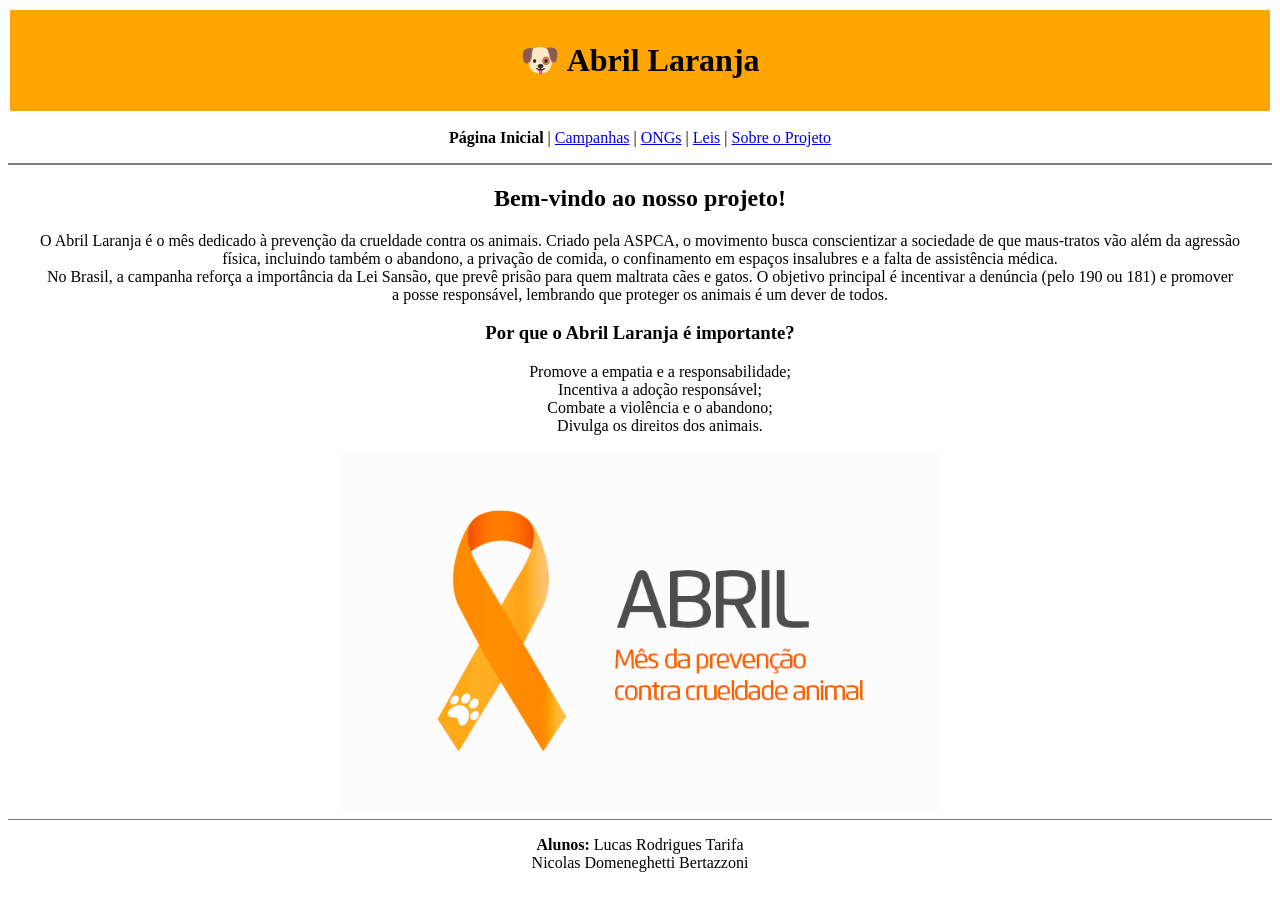
<file: interfaces-web/1B/html-abril-laranja/Index.html>
<!DOCTYPE HTML PUBLIC "-//W3C//DTD HTML 4.01 Transitional//EN" "http://www.w3.org/TR/html4/loose.dtd">
<html>
<head>
    <title>Projeto Abril Laranja - Proteção Animal</title>
</head>
<body bgcolor="#FFFFFF" text="#000000">

    <table width="100%" border="0" cellpadding="10">
        <tr>
            <td align="center" bgcolor="#FFA500">
                <h1 color="#FFFFFF"> 🐶 Abril Laranja</h1>
            </td>
        </tr>
    </table>

    <p align="center">
        <b>Página Inicial</b> | 
        <a href="campanhas.html">Campanhas</a> | 
        <a href="ongs.html">ONGs</a> | 
        <a href="leis.html">Leis</a> | 
        <a href="sobre.html">Sobre o Projeto</a>
    </p>

    <hr noshade size="2">

    <center>

    <h2>Bem-vindo ao nosso projeto!</h2>
    <p>O Abril Laranja é o mês dedicado à prevenção da crueldade contra os animais. Criado pela ASPCA, o movimento busca conscientizar a sociedade de que maus-tratos vão além da agressão <br>
    física, incluindo também o abandono, a privação de comida, o confinamento em espaços insalubres e a falta de assistência médica. <br>
    No Brasil, a campanha reforça a importância da Lei Sansão, que prevê prisão para quem maltrata cães e gatos. O objetivo principal é incentivar a denúncia (pelo 190 ou 181) e promover <br>
    a posse responsável, lembrando que proteger os animais é um dever de todos.</p>
    
    <h3>Por que o Abril Laranja é importante?</h3>
    <ul>
        Promove a empatia e a responsabilidade;<br>
        Incentiva a adoção responsável;<br>
        Combate a violência e o abandono;<br>
        Divulga os direitos dos animais.
    </ul>

    <center><img src="noticia.png" width="600px"></center>

    <hr noshade size="1">
    
    <p><b>Alunos:</b> Lucas Rodrigues Tarifa <br> Nicolas Domeneghetti Bertazzoni </p>

    </center>

</body>
</html>
</file>
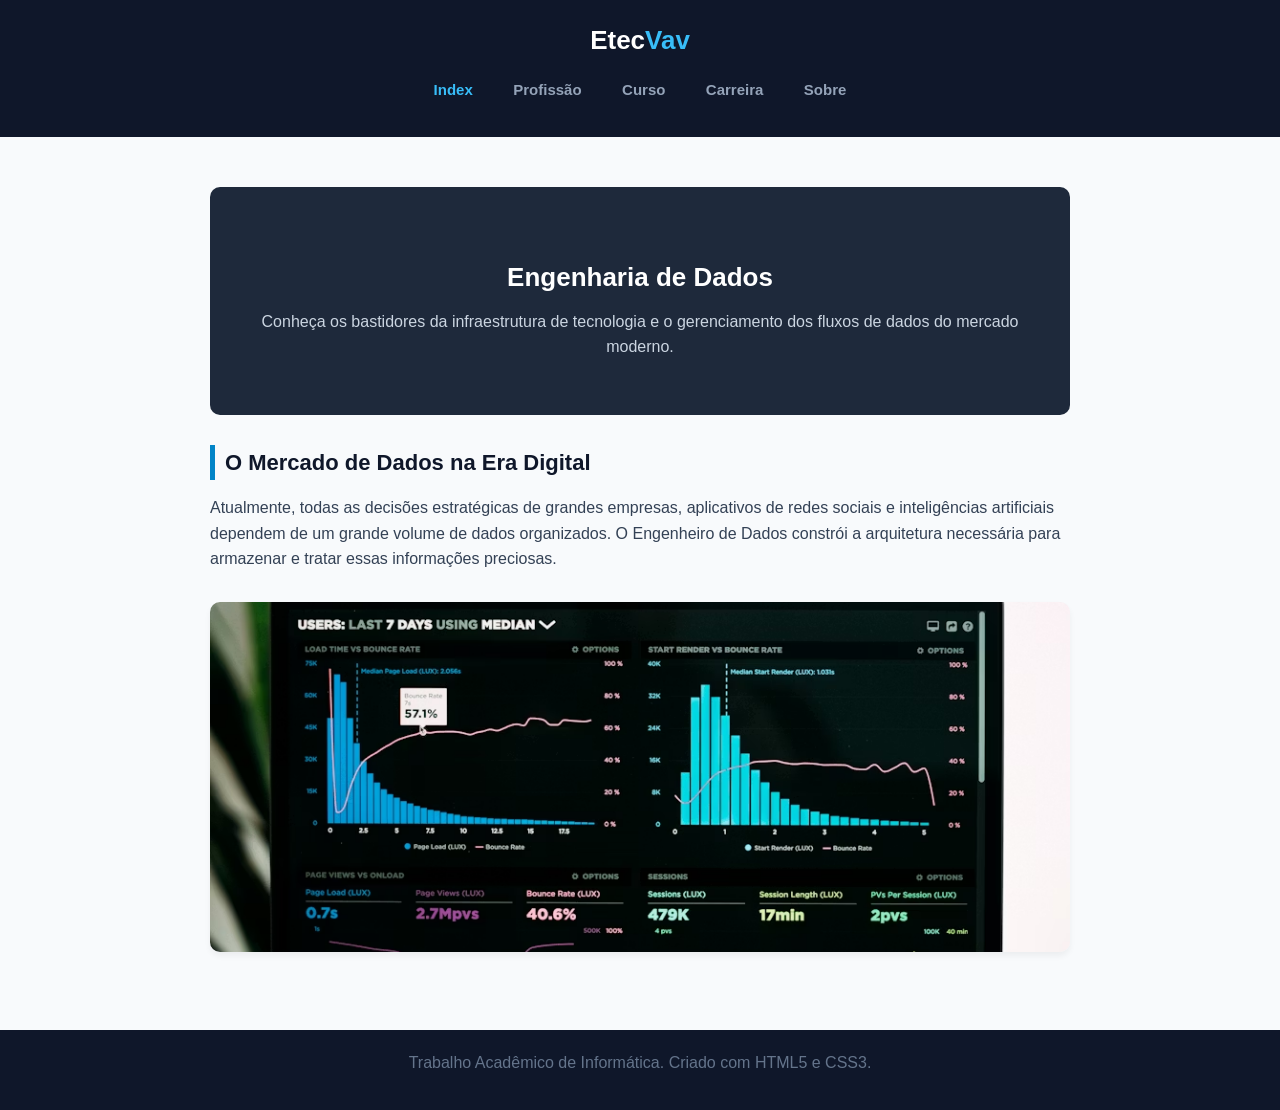
<file: interfaces-web/2B/html-profissao/index.html>
<!DOCTYPE html>
<html lang="pt-BR">
<head>
    <meta charset="UTF-8">
    <meta name="viewport" content="width=device-width, initial-scale=1.0">
    <title>Profissões Tech - Home</title>
    <link rel="stylesheet" href="style.css">
</head>
<body>

    <header>
        <h1>Etec<span>Vav</span></h1>
        <ul class="navegacao">
            <li><a href="index.html" class="ativo">Index</a></li>
            <li><a href="profissao.html">Profissão</a></li>
            <li><a href="curso.html">Curso</a></li>
            <li><a href="carreira.html">Carreira</a></li>
            <li><a href="sobre.html">Sobre</a></li>
        </ul>
    </header>

    <main>
        <div class="bloco-destaque">
            <h2>Engenharia de Dados</h2>
            <p>Conheça os bastidores da infraestrutura de tecnologia e o gerenciamento dos fluxos de dados do mercado moderno.</p>
        </div>

        <h2>O Mercado de Dados na Era Digital</h2>
        <p>Atualmente, todas as decisões estratégicas de grandes empresas, aplicativos de redes sociais e inteligências artificiais dependem de um grande volume de dados organizados. O Engenheiro de Dados constrói a arquitetura necessária para armazenar e tratar essas informações preciosas.</p>
        
        <img src="engenheiro-de-dados.avif" alt="Painel analítico de tecnologia" class="imagem-responsiva">
    </main>

    <footer>
        <p>Trabalho Acadêmico de Informática. Criado com HTML5 e CSS3.</p>
    </footer>

</body>
</html>
</file>
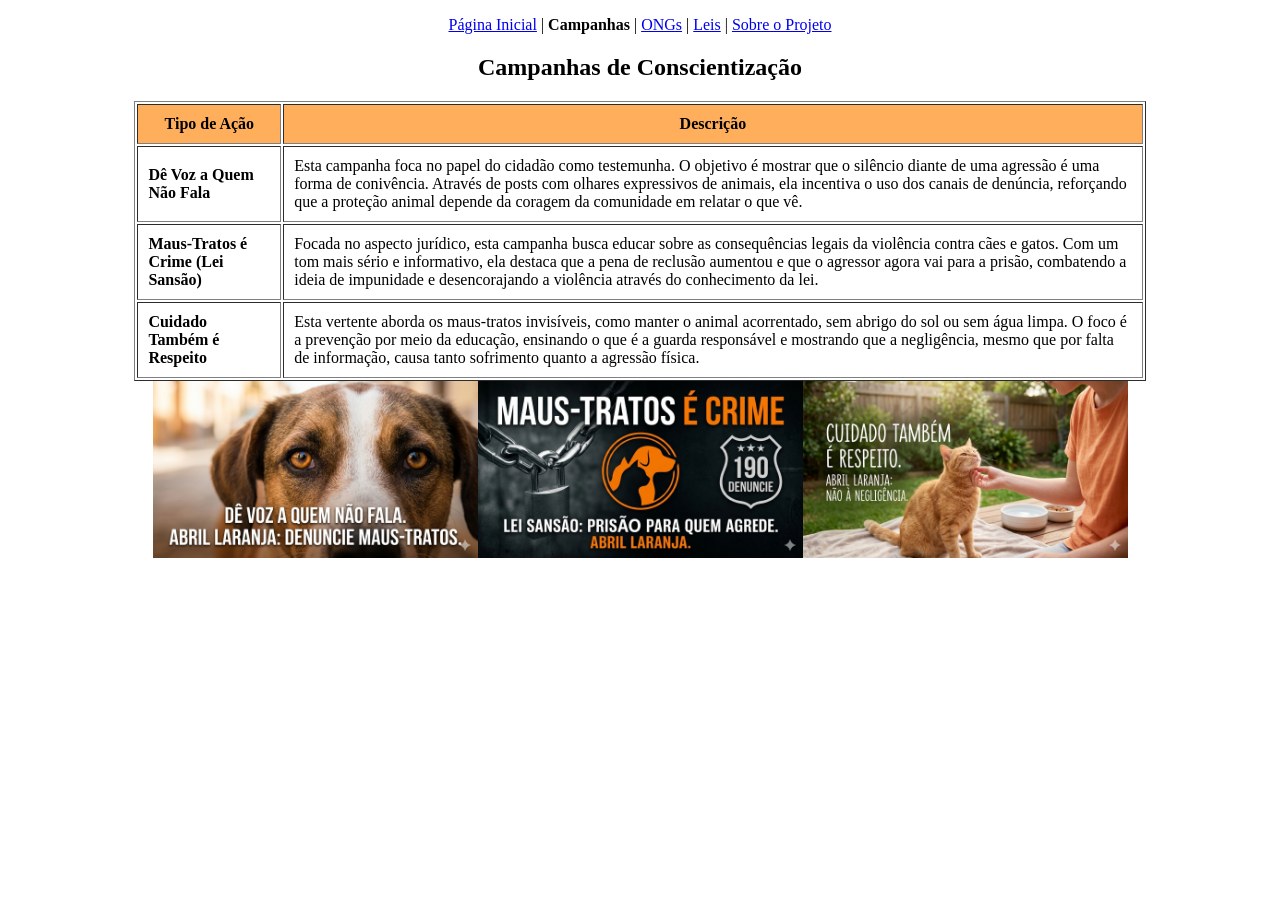
<file: interfaces-web/1B/html-abril-laranja/Campanhas.html>
<!DOCTYPE HTML PUBLIC "-//W3C//DTD HTML 4.01 Transitional//EN" "http://www.w3.org/TR/html4/loose.dtd">
<html>
<head>
    <title>Campanhas de Conscientização</title>
</head>
<body bgcolor="#FFFFFF">

    <p align="center">
        <a href="index.html">Página Inicial</a> | 
        <b>Campanhas</b> | 
        <a href="ongs.html">ONGs</a> | 
        <a href="leis.html">Leis</a> | 
        <a href="sobre.html">Sobre o Projeto</a>
    </p>

    <h2 align="center">Campanhas de Conscientização</h2>
    
    <table width="80%" border="1" align="center" cellpadding="10">
        <tr bgcolor="#FFAF5C">
            <th>Tipo de Ação</th>
            <th>Descrição</th>
        </tr>
        <tr>
            <td><b>Dê Voz a Quem Não Fala</b></td>
            <td>Esta campanha foca no papel do cidadão como testemunha. O objetivo é mostrar que o silêncio diante de uma agressão é uma
            forma de conivência. Através de posts com olhares expressivos de animais, ela incentiva o uso dos canais de denúncia, reforçando
            que a proteção animal depende da coragem da comunidade em relatar o que vê.</td>
        </tr>
        <tr>
            <td><b>Maus-Tratos é Crime (Lei Sansão)</b></td>
            <td>Focada no aspecto jurídico, esta campanha busca educar sobre as consequências legais da violência contra cães e gatos. Com um
            tom mais sério e informativo, ela destaca que a pena de reclusão aumentou e que o agressor agora vai para a prisão, combatendo a
            ideia de impunidade e desencorajando a violência através do conhecimento da lei.</td>
        </tr>
        <tr>
            <td><b>Cuidado Também é Respeito</b></td>
            <td>Esta vertente aborda os maus-tratos invisíveis, como manter o animal acorrentado, sem abrigo do sol ou sem água limpa. O foco é
            a prevenção por meio da educação, ensinando o que é a guarda responsável e mostrando que a negligência, mesmo que por falta
            de informação, causa tanto sofrimento quanto a agressão física.</td>
        </tr>
    </table>

   <center><img src="1.png" width="325px"><img src="2.png" width="325px"><img src="3.png" width="325px"></center>

</body>
</html>
</file>
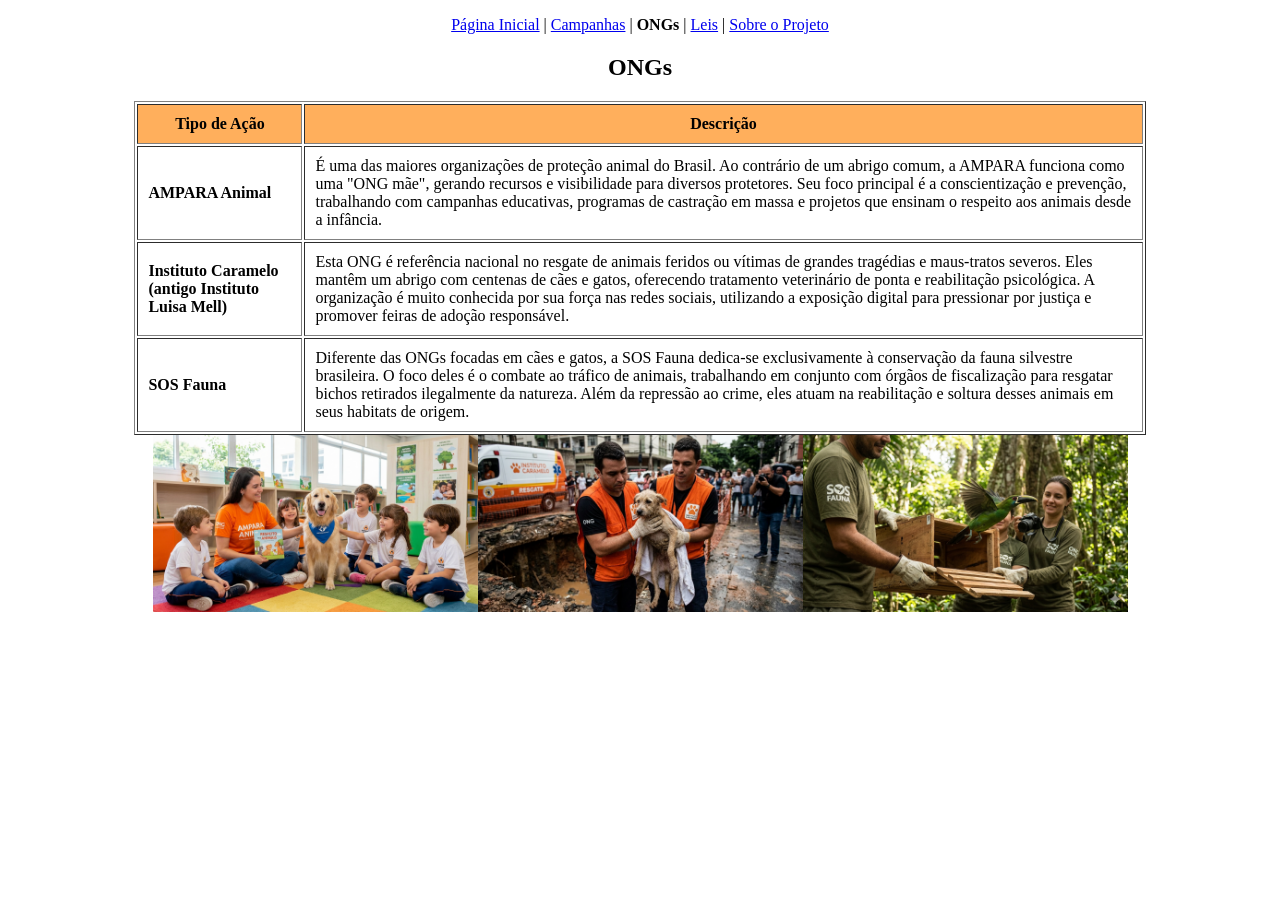
<file: interfaces-web/1B/html-abril-laranja/ongs.html>
<!DOCTYPE HTML PUBLIC "-//W3C//DTD HTML 4.01 Transitional//EN" "http://www.w3.org/TR/html4/loose.dtd">
<html>
<head>
    <title>ONGs de Proteção Animal</title>
</head>
<body bgcolor="#FFFFFF">

    <p align="center">
        <a href="index.html">Página Inicial</a> | 
        <a href="campanhas.html">Campanhas</a> | 
        <b>ONGs</b> | 
        <a href="leis.html">Leis</a> | 
        <a href="sobre.html">Sobre o Projeto</a>
    </p>

    <h2 align="center">ONGs</h2>
    
    <table width="80%" border="1" align="center" cellpadding="10">
        <tr bgcolor="#FFAF5C">
            <th>Tipo de Ação</th>
            <th>Descrição</th>
        </tr>
        <tr>
            <td><b>AMPARA Animal</b></td>
            <td>É uma das maiores organizações de proteção animal do Brasil. Ao contrário de um abrigo comum, a AMPARA funciona como uma "ONG mãe", gerando recursos e visibilidade para diversos protetores. Seu foco principal é a conscientização e prevenção, trabalhando com campanhas educativas, programas de castração em massa e projetos que ensinam o respeito aos animais desde a infância.</td>
        </tr>
        <tr>
            <td><b>Instituto Caramelo (antigo Instituto Luisa Mell)</b></td>
            <td>Esta ONG é referência nacional no resgate de animais feridos ou vítimas de grandes tragédias e maus-tratos severos. Eles mantêm um abrigo com centenas de cães e gatos, oferecendo tratamento veterinário de ponta e reabilitação psicológica. A organização é muito conhecida por sua força nas redes sociais, utilizando a exposição digital para pressionar por justiça e promover feiras de adoção responsável.</td>
        </tr>
        <tr>
            <td><b>SOS Fauna</b></td>
            <td>Diferente das ONGs focadas em cães e gatos, a SOS Fauna dedica-se exclusivamente à conservação da fauna silvestre brasileira. O foco deles é o combate ao tráfico de animais, trabalhando em conjunto com órgãos de fiscalização para resgatar bichos retirados ilegalmente da natureza. Além da repressão ao crime, eles atuam na reabilitação e soltura desses animais em seus habitats de origem.</td>
        </tr>
    </table>

    <center><img src="ampara.png" width="325px"><img src="caramelo.png" width="325px"><img src="Fauna.png" width="325px"></center>

</body>
</html>
</file>
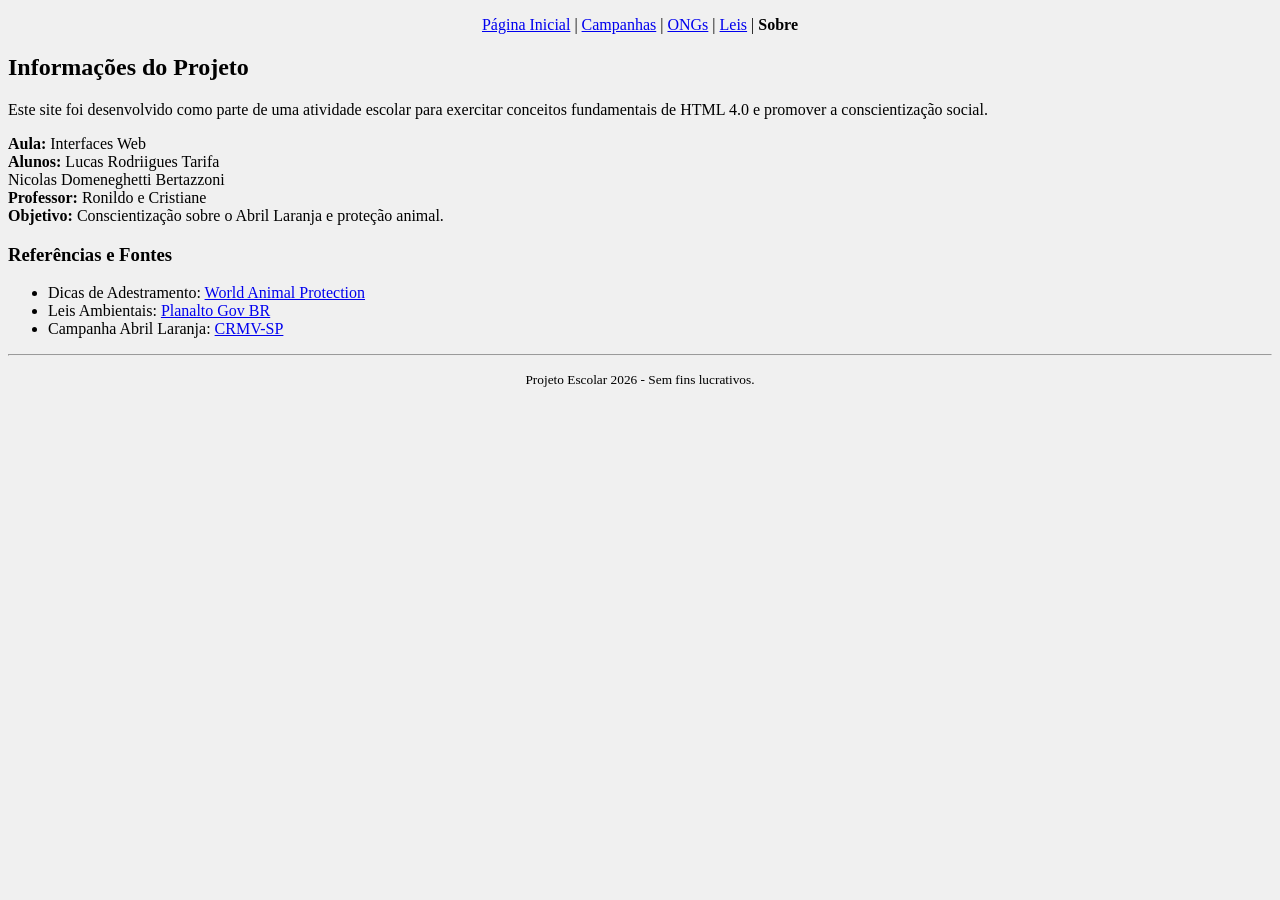
<file: interfaces-web/1B/html-abril-laranja/Sobre.html>
<!DOCTYPE HTML PUBLIC "-//W3C//DTD HTML 4.01 Transitional//EN" "http://www.w3.org/TR/html4/loose.dtd">
<html>
<head>
    <title>Sobre o Projeto</title>
</head>
<body bgcolor="#F0F0F0">

    <p align="center">
        <a href="index.html">Página Inicial</a> | 
        <a href="campanhas.html">Campanhas</a> | 
        <a href="ongs.html">ONGs</a> | 
        <a href="leis.html">Leis</a> | 
        <b>Sobre</b>
    </p>

    <h2>Informações do Projeto</h2>
    <p>Este site foi desenvolvido como parte de uma atividade escolar para exercitar conceitos fundamentais de HTML 4.0 e promover a conscientização social.</p>

    <p>
        <b>Aula:</b> Interfaces Web <br>
        <b>Alunos:</b> Lucas Rodriigues Tarifa <br> Nicolas Domeneghetti Bertazzoni <br>
        <b>Professor:</b> Ronildo e Cristiane<br>
        <b>Objetivo:</b> Conscientização sobre o Abril Laranja e proteção animal.
    </p>

    <h3>Referências e Fontes</h3>
    <ul>
        <li>Dicas de Adestramento: <a href="https://www.worldanimalprotection.org.br">World Animal Protection</a></li>
        <li>Leis Ambientais: <a href="http://www.planalto.gov.br">Planalto Gov BR</a></li>
        <li>Campanha Abril Laranja: <a href="https://www.crmvsp.gov.br">CRMV-SP</a></li>
    </ul>

    <hr>
    <p align="center"><small>Projeto Escolar 2026 - Sem fins lucrativos.</small></p>

</body>
</html>
</file>
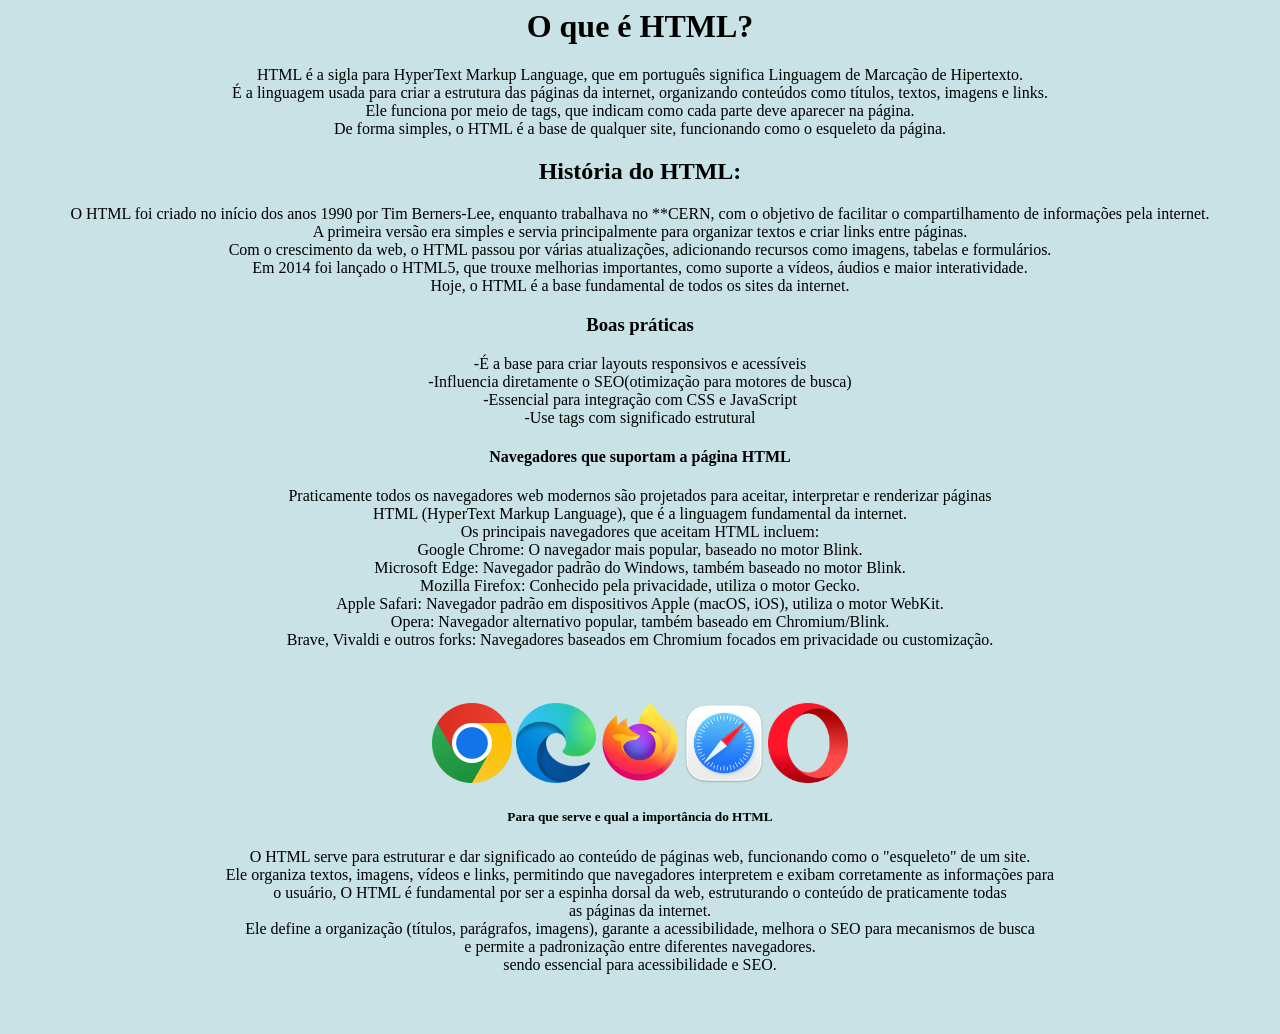
<file: interfaces-web/1B/html-sobre-html/trabalho.html>
<html lang="pt-br">

<meta charset="utf-8">

<head>

    <title>Tabalho sobre html</title>

</head>

<body bgcolor="#C8E2E5">

    <h1 align=center font size="50px">
        O que é HTML?
    </h1>

    <p align=center font size="24px">
        HTML é a sigla para HyperText Markup Language, que em português significa Linguagem de Marcação de
        Hipertexto.<br>É a linguagem usada para criar a estrutura das páginas da internet, organizando conteúdos como
        títulos, textos, imagens e links.<br>Ele funciona por meio de tags, que indicam como cada parte deve aparecer na
        página.<br>De forma simples, o HTML é a base de qualquer site, funcionando como o esqueleto da página.
    </p>

    <h2 align=center font size="50px">
        História do HTML:
    </h2>

    <p align=center font size="24px">
        O HTML foi criado no início dos anos 1990 por Tim Berners-Lee, enquanto trabalhava no **CERN, com o objetivo de
        facilitar o compartilhamento de informações pela internet.<br> A primeira versão era simples e servia
        principalmente para organizar textos e criar links entre páginas.<br>Com o crescimento da web, o HTML passou por
        várias atualizações, adicionando recursos como imagens, tabelas e formulários.<br> Em 2014 foi lançado o HTML5,
        que trouxe melhorias importantes, como suporte a vídeos, áudios e maior interatividade.<br> Hoje, o HTML é a
        base fundamental de todos os sites da internet.
    </p>

    <h3 align=center font size="50px">
        Boas práticas
    </h3>

    <p align=center font size="24px">
        -É a base para criar layouts responsivos e acessíveis<br>-Influencia diretamente o SEO(otimização para motores
        de busca)<br>-Essencial para integração com CSS e JavaScript<br>-Use tags com significado estrutural
    </p>

    <h4 align=center font size="50px">
        Navegadores que suportam a página HTML
    </h4>

    <p align=center font size="24px">
        Praticamente todos os navegadores web modernos são projetados para aceitar,
        interpretar e renderizar páginas<br> HTML (HyperText Markup Language), que é a
        linguagem fundamental da internet.<br>
        Os principais navegadores que aceitam HTML incluem:<br>
        Google Chrome: O navegador mais popular, baseado no motor Blink.<br>
        Microsoft Edge: Navegador padrão do Windows, também baseado no motor Blink.<br>
        Mozilla Firefox: Conhecido pela privacidade, utiliza o motor Gecko.<br>
        Apple Safari: Navegador padrão em dispositivos Apple (macOS, iOS), utiliza
        o motor WebKit.<br>
        Opera: Navegador alternativo popular, também baseado em Chromium/Blink.<br>
        Brave, Vivaldi e outros forks: Navegadores baseados em Chromium focados em
        privacidade ou customização.<br><br><br><br>

        <img src="Google Chrome.png"
        width="80px">
        <img src="Microsoft Edge.png"
        width="80px">
        <img src="Fire Fox.png"
        width="80px">
        <img src="Apple Safari.png"
        width="80px">
        <img src="Opera.png"
        width="80px">

    </p>   

    <h5 align=center font size="50px">
        Para que serve e qual a importância do HTML
    </h5>

    <p align=center font size="24px">
        O HTML serve para estruturar e dar significado ao conteúdo de páginas web, funcionando como o "esqueleto" de um site.<br>
        Ele organiza textos, imagens, vídeos e links, permitindo que navegadores interpretem e exibam corretamente as informações para<br> o usuário,
        O HTML é fundamental por ser a espinha dorsal da web, estruturando o conteúdo de praticamente todas<br> as páginas da internet.<br>
        Ele define a organização (títulos, parágrafos, imagens), garante a acessibilidade, melhora o SEO para mecanismos de busca<br> e permite a padronização entre diferentes navegadores.<br>
        sendo essencial para acessibilidade e SEO.<br>
    </p> <br><br>

</body>

</html>
</file>
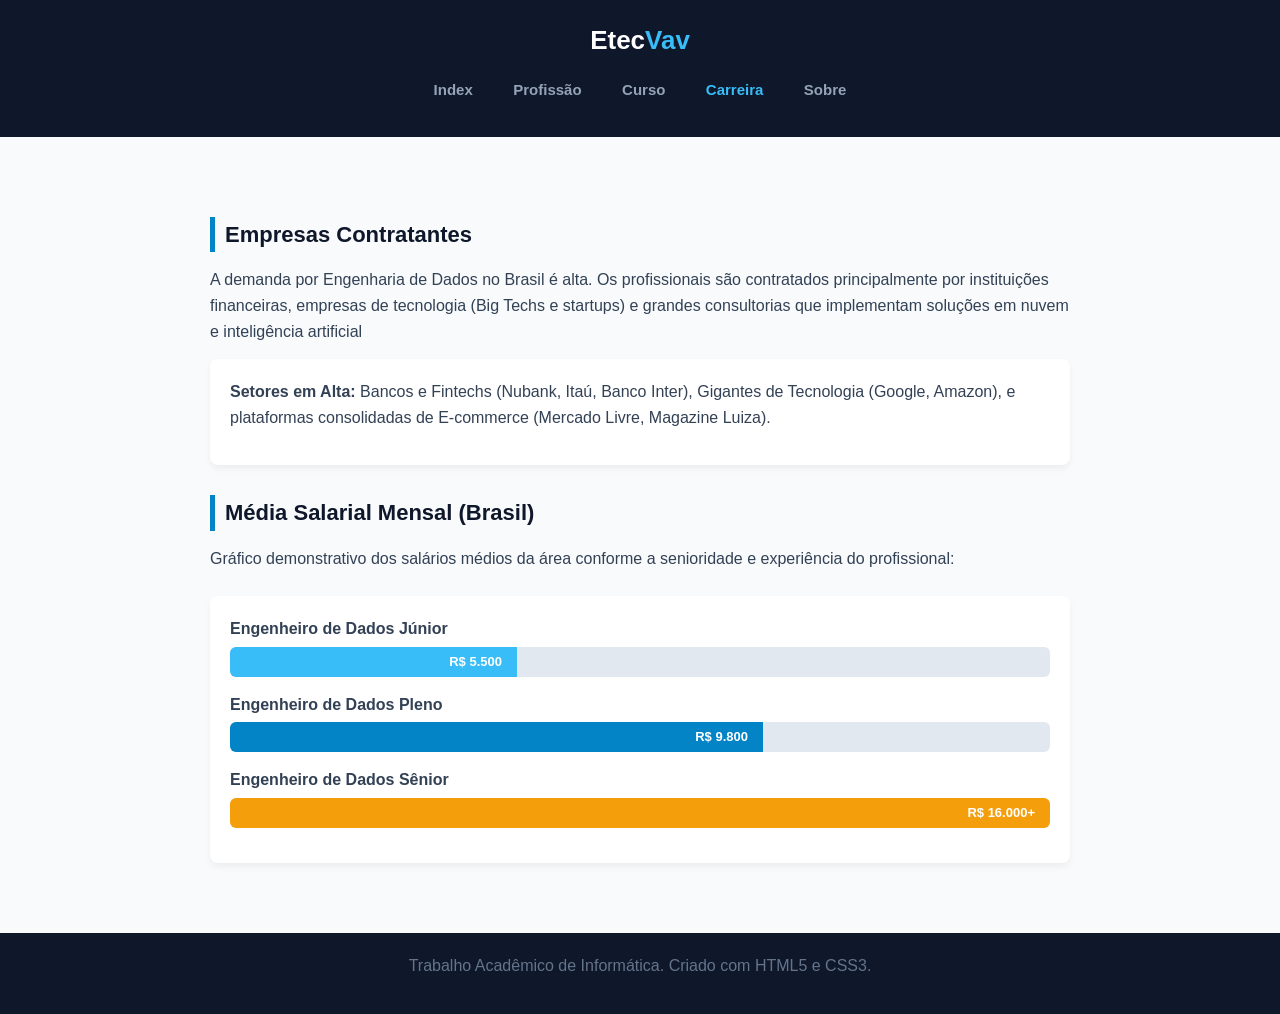
<file: interfaces-web/2B/html-profissao/carreira.html>
<!DOCTYPE html>
<html lang="pt-BR">
<head>
    <meta charset="UTF-8">
    <meta name="viewport" content="width=device-width, initial-scale=1.0">
    <title>Carreira e Mercado</title>
    <link rel="stylesheet" href="style.css">
</head>
<body>

    <header>
        <h1>Etec<span>Vav</span></h1>
        <ul class="navegacao">
            <li><a href="index.html">Index</a></li>
            <li><a href="profissao.html">Profissão</a></li>
            <li><a href="curso.html">Curso</a></li>
            <li><a href="carreira.html" class="ativo">Carreira</a></li>
            <li><a href="sobre.html">Sobre</a></li>
        </ul>
    </header>

    <main>
        <h2>Empresas Contratantes</h2>
        <p>A demanda por Engenharia de Dados no Brasil é alta. Os profissionais são contratados principalmente por instituições financeiras, empresas de tecnologia
          (Big Techs e startups) e grandes consultorias que implementam soluções em nuvem e inteligência artificial</p>
        
        <div class="bloco-info">
            <p><strong>Setores em Alta:</strong> Bancos e Fintechs (Nubank, Itaú, Banco Inter), Gigantes de Tecnologia (Google, Amazon), e plataformas consolidadas de E-commerce (Mercado Livre, Magazine Luiza).</p>
        </div>

        <h2>Média Salarial Mensal (Brasil)</h2>
        <p>Gráfico demonstrativo dos salários médios da área conforme a senioridade e experiência do profissional:</p>

        <div class="painel-grafico">
            <div class="linha-grafico">
                <label>Engenheiro de Dados Júnior</label>
                <div class="barra-fundo">
                    <div class="barra-interna" style="width: 35%; background-color: var(--azul-claro);">R$ 5.500</div>
                </div>
            </div>

            <div class="linha-grafico">
                <label>Engenheiro de Dados Pleno</label>
                <div class="barra-fundo">
                    <div class="barra-interna" style="width: 65%; background-color: var(--azul-tecnologico);">R$ 9.800</div>
                </div>
            </div>

            <div class="linha-grafico">
                <label>Engenheiro de Dados Sênior</label>
                <div class="barra-fundo">
                    <div class="barra-interna" style="width: 100%; background-color: var(--laranja-alerta);">R$ 16.000+</div>
                </div>
            </div>
        </div>
    </main>

    <footer>
        <p>Trabalho Acadêmico de Informática. Criado com HTML5 e CSS3.</p>
    </footer>

</body>
</html>
</file>
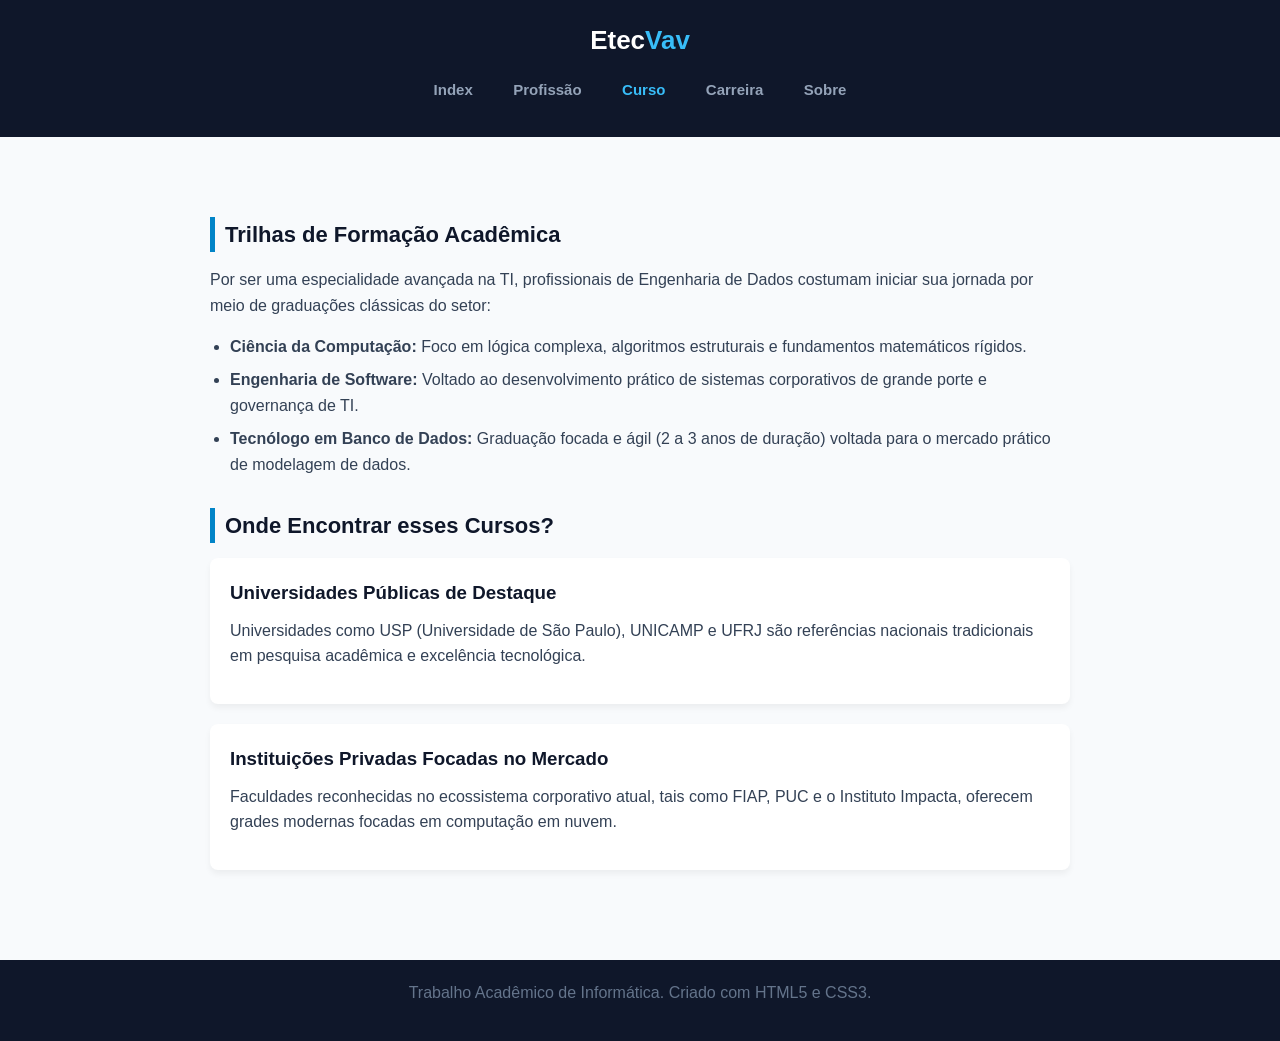
<file: interfaces-web/2B/html-profissao/curso.html>
<!DOCTYPE html>
<html lang="pt-BR">
<head>
    <meta charset="UTF-8">
    <meta name="viewport" content="width=device-width, initial-scale=1.0">
    <title>O Curso e Instituições</title>
    <link rel="stylesheet" href="style.css">
</head>
<body>

    <header>
        <h1>Etec<span>Vav</span></h1>
        <ul class="navegacao">
            <li><a href="index.html">Index</a></li>
            <li><a href="profissao.html">Profissão</a></li>
            <li><a href="curso.html" class="ativo">Curso</a></li>
            <li><a href="carreira.html">Carreira</a></li>
            <li><a href="sobre.html">Sobre</a></li>
        </ul>
    </header>

    <main>
        <h2>Trilhas de Formação Acadêmica</h2>
        <p>Por ser uma especialidade avançada na TI, profissionais de Engenharia de Dados costumam iniciar sua jornada por meio de graduações clássicas do setor:</p>

        <ul>
            <li><strong>Ciência da Computação:</strong> Foco em lógica complexa, algoritmos estruturais e fundamentos matemáticos rígidos.</li>
            <li><strong>Engenharia de Software:</strong> Voltado ao desenvolvimento prático de sistemas corporativos de grande porte e governança de TI.</li>
            <li><strong>Tecnólogo em Banco de Dados:</strong> Graduação focada e ágil (2 a 3 anos de duração) voltada para o mercado prático de modelagem de dados.</li>
        </ul>

        <h2>Onde Encontrar esses Cursos?</h2>
        <div class="bloco-info">
            <h3>Universidades Públicas de Destaque</h3>
            <p>Universidades como USP (Universidade de São Paulo), UNICAMP e UFRJ são referências nacionais tradicionais em pesquisa acadêmica e excelência tecnológica.</p>
        </div>

        <div class="bloco-info">
            <h3>Instituições Privadas Focadas no Mercado</h3>
            <p>Faculdades reconhecidas no ecossistema corporativo atual, tais como FIAP, PUC e o Instituto Impacta, oferecem grades modernas focadas em computação em nuvem.</p>
        </div>
    </main>

    <footer>
        <p>Trabalho Acadêmico de Informática. Criado com HTML5 e CSS3.</p>
    </footer>

</body>
</html>
</file>
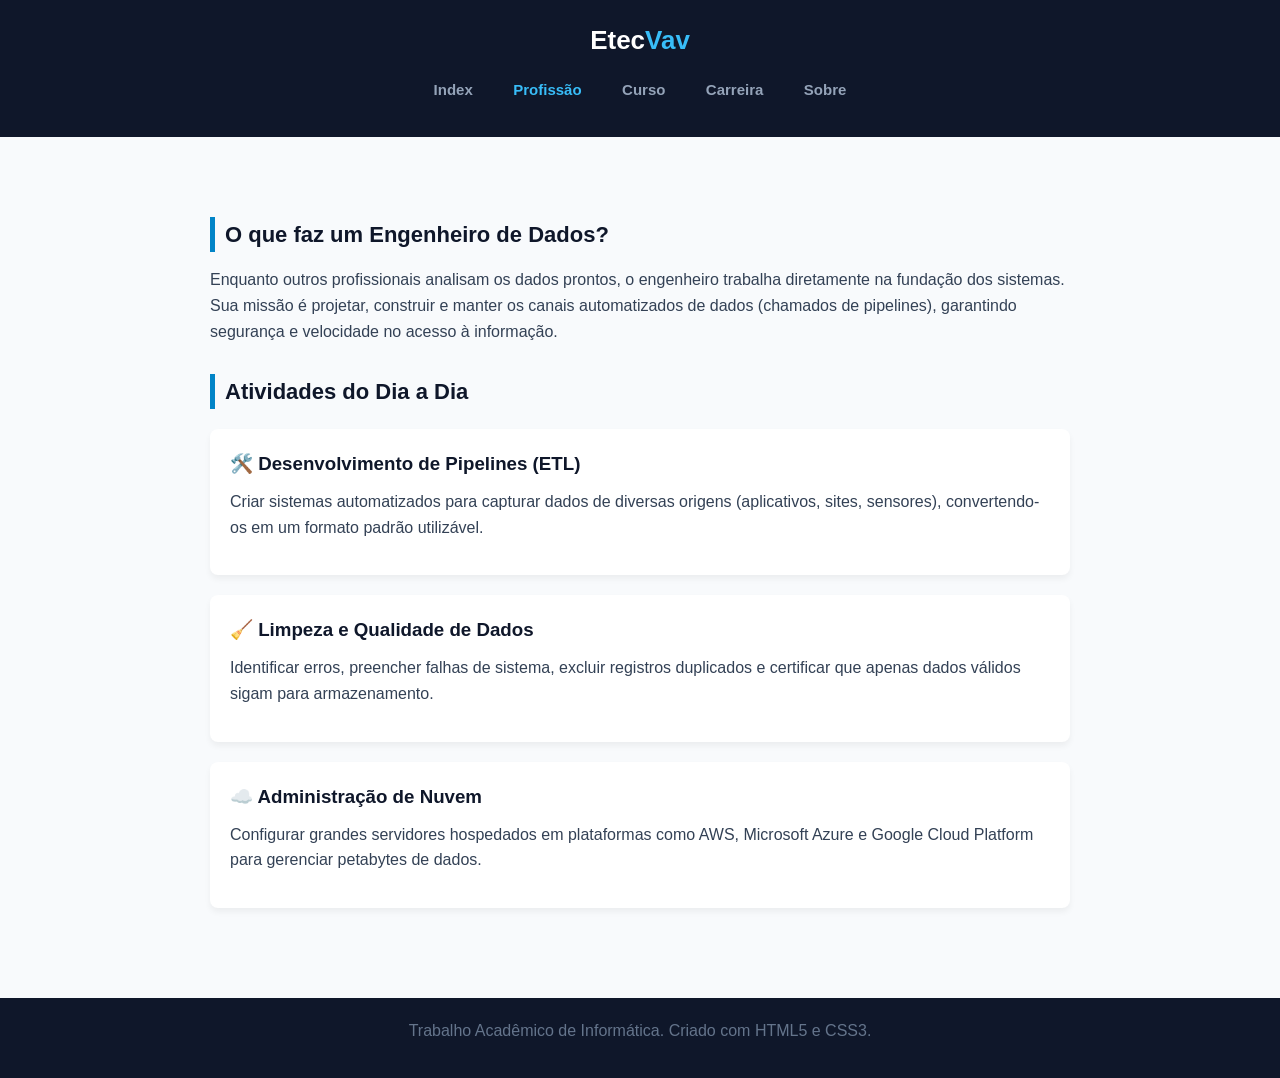
<file: interfaces-web/2B/html-profissao/profissao.html>
<!DOCTYPE html>
<html lang="pt-BR">
<head>
    <meta charset="UTF-8">
    <meta name="viewport" content="width=device-width, initial-scale=1.0">
    <title>A Profissão - O Que Faz</title>
    <link rel="stylesheet" href="style.css">
</head>
<body>

    <header>
        <h1>Etec<span>Vav</span></h1>
        <ul class="navegacao">
            <li><a href="index.html">Index</a></li>
            <li><a href="profissao.html" class="ativo">Profissão</a></li>
            <li><a href="curso.html">Curso</a></li>
            <li><a href="carreira.html">Carreira</a></li>
            <li><a href="sobre.html">Sobre</a></li>
        </ul>
    </header>

    <main>
        <h2>O que faz um Engenheiro de Dados?</h2>
        <p>Enquanto outros profissionais analisam os dados prontos, o engenheiro trabalha diretamente na fundação dos sistemas. Sua missão é projetar, construir e manter os canais automatizados de dados (chamados de pipelines), garantindo segurança e velocidade no acesso à informação.</p>

        <h2>Atividades do Dia a Dia</h2>
        <div class="container-cards">
            <div class="bloco-info">
                <h3>🛠️ Desenvolvimento de Pipelines (ETL)</h3>
                <p>Criar sistemas automatizados para capturar dados de diversas origens (aplicativos, sites, sensores), convertendo-os em um formato padrão utilizável.</p>
            </div>
            
            <div class="bloco-info">
                <h3>🧹 Limpeza e Qualidade de Dados</h3>
                <p>Identificar erros, preencher falhas de sistema, excluir registros duplicados e certificar que apenas dados válidos sigam para armazenamento.</p>
            </div>

            <div class="bloco-info">
                <h3>☁️ Administração de Nuvem</h3>
                <p>Configurar grandes servidores hospedados em plataformas como AWS, Microsoft Azure e Google Cloud Platform para gerenciar petabytes de dados.</p>
            </div>
        </div>
    </main>

    <footer>
        <p>Trabalho Acadêmico de Informática. Criado com HTML5 e CSS3.</p>
    </footer>

</body>
</html>
</file>
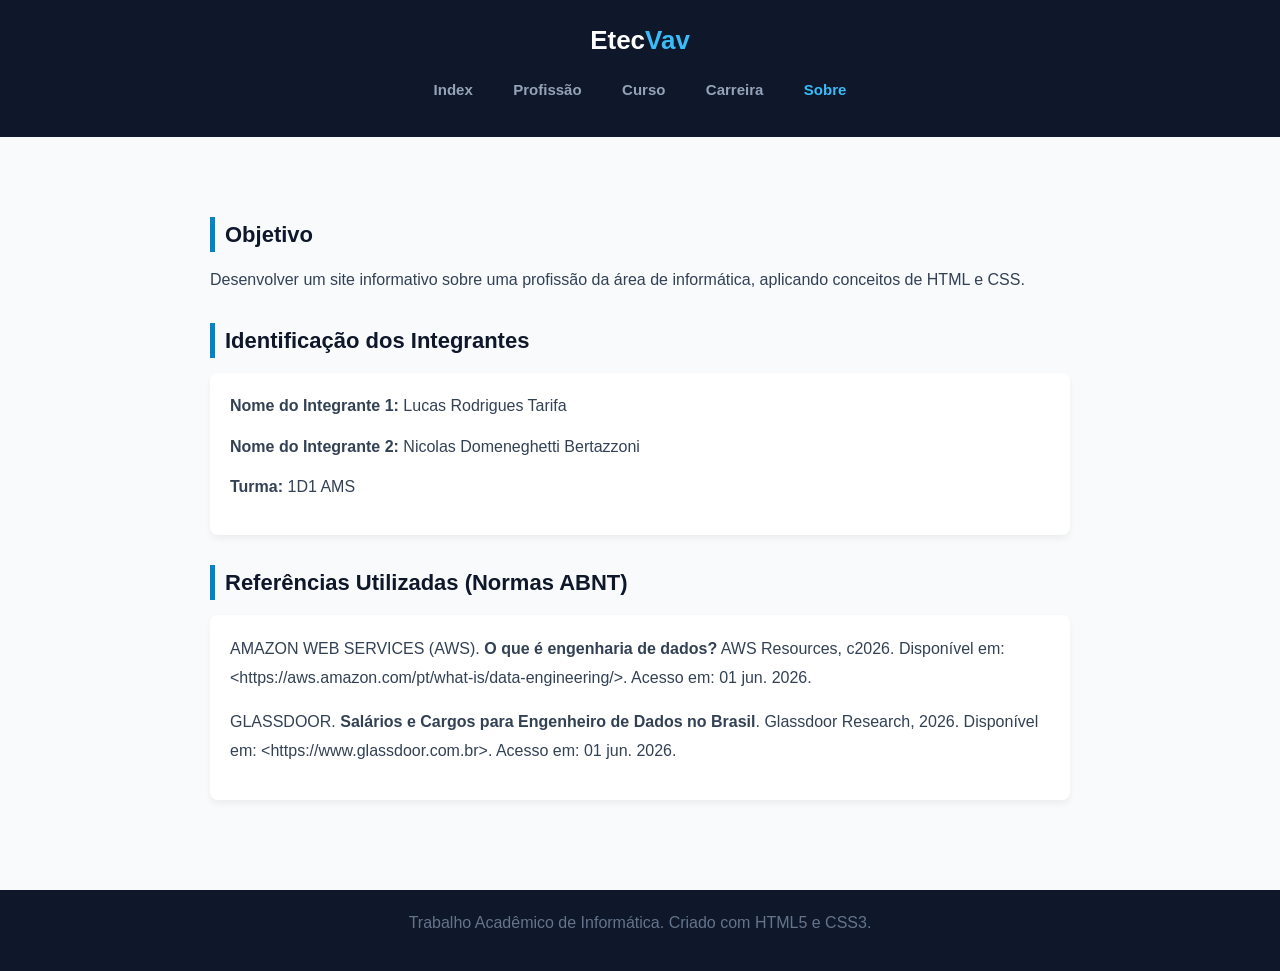
<file: interfaces-web/2B/html-profissao/sobre.html>
<!DOCTYPE html>
<html lang="pt-BR">
<head>
    <meta charset="UTF-8">
    <meta name="viewport" content="width=device-width, initial-scale=1.0">
    <title>Sobre o Projeto</title>
    <link rel="stylesheet" href="style.css">
</head>
<body>

    <header>
        <h1>Etec<span>Vav</span></h1>
        <ul class="navegacao">
            <li><a href="index.html">Index</a></li>
            <li><a href="profissao.html">Profissão</a></li>
            <li><a href="curso.html">Curso</a></li>
            <li><a href="carreira.html">Carreira</a></li>
            <li><a href="sobre.html" class="ativo">Sobre</a></li>
        </ul>
    </header>

    <main>
        <h2>Objetivo</h2>
        <p>Desenvolver um site informativo sobre uma profissão da área de informática, aplicando conceitos de HTML e CSS.</p>

        <h2>Identificação dos Integrantes</h2>
        <div class="bloco-info">
            <p><strong>Nome do Integrante 1:</strong> Lucas Rodrigues Tarifa</p>
            <p><strong>Nome do Integrante 2:</strong> Nicolas Domeneghetti Bertazzoni</p>
            <p><strong>Turma:</strong> 1D1 AMS</p>
        </div>

        <h2>Referências Utilizadas (Normas ABNT)</h2>
        <div class="bloco-info" style="line-height: 1.8;">
            <p>AMAZON WEB SERVICES (AWS). <strong>O que é engenharia de dados?</strong> AWS Resources, c2026. Disponível em: &lt;https://aws.amazon.com/pt/what-is/data-engineering/&gt;. Acesso em: 01 jun. 2026.</p>
            <p>GLASSDOOR. <strong>Salários e Cargos para Engenheiro de Dados no Brasil</strong>. Glassdoor Research, 2026. Disponível em: &lt;https://www.glassdoor.com.br&gt;. Acesso em: 01 jun. 2026.</p>
        </div>
    </main>

    <footer>
        <p>Trabalho Acadêmico de Informática. Criado com HTML5 e CSS3.</p>
    </footer>

</body>
</html>
</file>
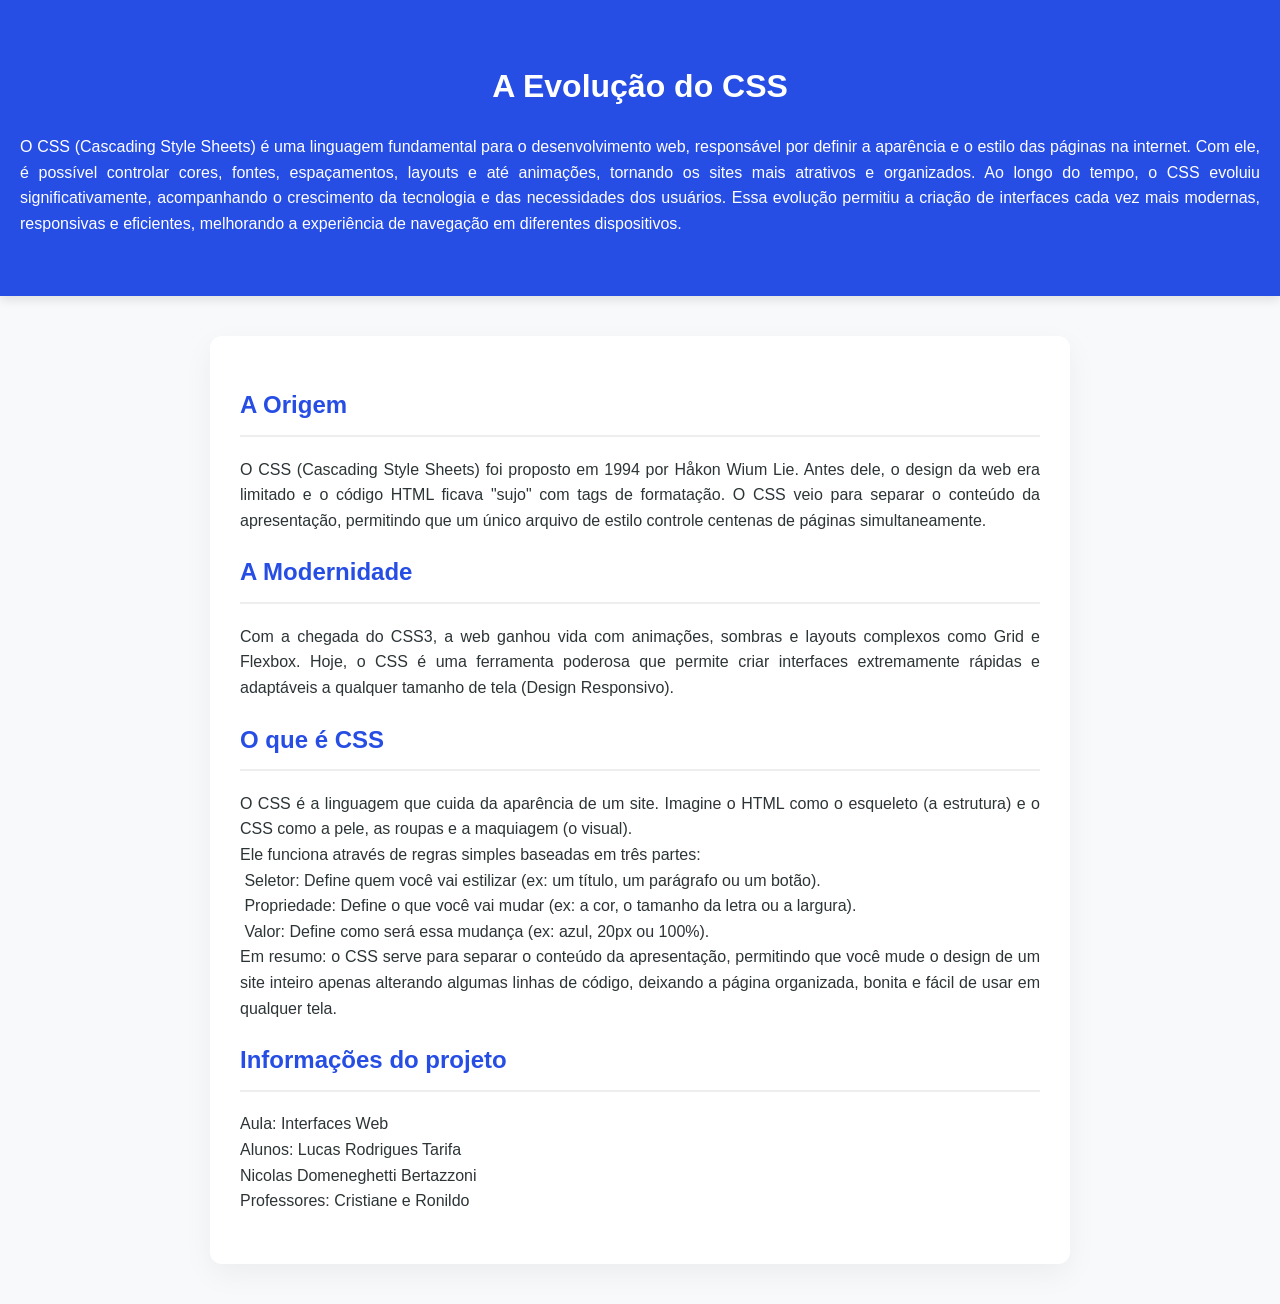
<file: interfaces-web/2B/html-sobre-css/CSS.html>
<!DOCTYPE html>
<html lang="pt-br">
<head>
    <meta charset="UTF-8">
    <meta name="viewport" content="width=device-width, initial-scale=1.0">
    <title>História do CSS</title>
    <style>
        /* Estilização Centralizada */
        :root {
            --bg: #f8f9fa;
            --primaria: #264de4; /* Cor oficial do CSS3 */
            --texto: #2d3436;
            --branco: #ffffff;
        }

        body {
            font-family: 'Segoe UI', Arial, sans-serif;
            background-color: var(--bg);
            color: var(--texto);
            margin: 0;
            line-height: 1.6;
        }

        /* Cabeçalho */
        header {
            background-color: var(--primaria);
            color: var(--branco);
            padding: 40px 20px;
            text-align: center;
            box-shadow: 0 4px 10px rgba(0,0,0,0.1);
        }

        /* Conteúdo Principal */
        .conteudo {
            max-width: 800px;
            margin: 40px auto;
            background: var(--branco);
            padding: 30px;
            border-radius: 12px;
            box-shadow: 0 10px 30px rgba(0,0,0,0.05);
        }

        h2 {
            color: var(--primaria);
            border-bottom: 2px solid #eee;
            padding-bottom: 10px;
        }

        p {
            margin-bottom: 20px;
            text-align: justify;
        }

        /* Grid de Destaques */
        .recursos {
            display: flex;
            gap: 15px;
            margin-top: 30px;
            flex-wrap: wrap;
        }

        .item {
            flex: 1;
            min-width: 200px;
            background: #eef2ff;
            padding: 15px;
            border-radius: 8px;
            text-align: center;
            font-weight: bold;
            border: 1px solid #d1d9ff;
        }

        /* Rodapé */
        footer {
            text-align: center;
            padding: 20px;
            font-size: 0.9rem;
            color: #636e72;
        }
    </style>
</head>
<body>

    <header>
        <h1>A Evolução do CSS</h1>
        <p>O CSS (Cascading Style Sheets) é uma linguagem fundamental para o desenvolvimento web,
             responsável por definir a aparência e o estilo das páginas na internet. Com ele, é possível
             controlar cores, fontes, espaçamentos, layouts e até animações, tornando os sites mais
            atrativos e organizados. Ao longo do tempo, o CSS evoluiu significativamente, acompanhando
            o crescimento da tecnologia e das necessidades dos usuários. Essa evolução permitiu a
            criação de interfaces cada vez mais modernas, responsivas e eficientes, melhorando a
             experiência de navegação em diferentes dispositivos.</p>
    </header>

    <div class="conteudo">
        <section>
            <h2>A Origem</h2>
            <p>
                O CSS (Cascading Style Sheets) foi proposto em 1994 por Håkon Wium Lie. Antes dele, o design 
                da web era limitado e o código HTML ficava "sujo" com tags de formatação. O CSS veio para 
                separar o conteúdo da apresentação, permitindo que um único arquivo de estilo controle 
                centenas de páginas simultaneamente.
            </p>
        </section>

        <section>
            <h2>A Modernidade</h2>
            <p>
                Com a chegada do CSS3, a web ganhou vida com animações, sombras e layouts complexos como 
                Grid e Flexbox. Hoje, o CSS é uma ferramenta poderosa que permite criar interfaces 
                extremamente rápidas e adaptáveis a qualquer tamanho de tela (Design Responsivo).
            </p>
            <h2>O que é CSS </h2>
            <p>
                O CSS é a linguagem que cuida da aparência de um site. Imagine o HTML como o esqueleto (a estrutura) e o CSS como a pele, as roupas e a maquiagem (o visual).<br>
                ​Ele funciona através de regras simples baseadas em três partes:<br>
​                Seletor: Define quem você vai estilizar (ex: um título, um parágrafo ou um botão).<br>
​                Propriedade: Define o que você vai mudar (ex: a cor, o tamanho da letra ou a largura).<br>
​                Valor: Define como será essa mudança (ex: azul, 20px ou 100%).<br>
                ​Em resumo: o CSS serve para separar o conteúdo da apresentação, permitindo que você mude o design de um site inteiro apenas alterando algumas linhas de código,
                deixando a página organizada, bonita e fácil de usar em qualquer tela.
            </p>
        </section>
        <selection>
            <h2>Informações do projeto</h2>
            <p>Aula: Interfaces Web<br>
               Alunos: Lucas Rodrigues Tarifa<br>
               Nicolas Domeneghetti Bertazzoni<br>
               Professores: Cristiane e Ronildo
               </p>
        </selection>

</body>
</html>
</file>
<file: interfaces-web/2B/html-profissao/style.css>
/* CONFIGURAÇÃO GLOBAL DE CORES */
:root {
    --azul-escuro: #0f172a;
    --azul-medio: #1e293b;
    --azul-tecnologico: #0284c7;
    --azul-claro: #38bdf8;
    --laranja-alerta: #f59e0b;
    --fundo-site: #f8fafc;
    --texto-principal: #334155;
}

* {
    margin: 0;
    padding: 0;
    box-sizing: border-box;
}

body {
    font-family: 'Segoe UI', Tahoma, Geneva, Verdana, sans-serif;
    background-color: var(--fundo-site);
    color: var(--texto-principal);
    line-height: 1.6;
}

/* CABEÇALHO E MENU DO SITE */
header {
    background-color: var(--azul-escuro);
    padding: 20px 10px;
    text-align: center;
}

header h1 {
    color: #ffffff;
    font-size: 26px;
    margin-bottom: 15px;
}

header h1 span {
    color: var(--azul-claro);
}

.navegacao {
    list-style: none;
    padding: 0;
}

.navegacao li {
    display: inline-block;
    margin: 0 8px;
}

.navegacao a {
    color: #94a3b8;
    text-decoration: none;
    font-weight: 600;
    font-size: 15px;
    padding: 5px 10px;
    transition: color 0.3s;
}

.navegacao a:hover, .navegacao a.ativo {
    color: var(--azul-claro);
}

/* ÁREA DO CONTEÚDO PRINCIPAL */
main {
    padding: 20px;
    max-width: 900px;
    margin: 30px auto;
}

/* BANNER DE BOAS-VINDAS (PÁGINA HOME) */
.bloco-destaque {
    background-color: var(--azul-medio);
    color: #ffffff;
    padding: 40px 20px;
    text-align: center;
    border-radius: 10px;
    margin-bottom: 30px;
}

.bloco-destaque h2 {
    color: #ffffff;
    font-size: 26px;
    margin-bottom: 10px;
    border: none;
    padding: 0;
}

.bloco-destaque p {
    color: #cbd5e1;
}

/* TÍTULOS DO SITE */
h2 {
    color: var(--azul-escuro);
    font-size: 22px;
    border-left: 5px solid var(--azul-tecnologico);
    padding-left: 10px;
    margin-top: 30px;
    margin-bottom: 15px;
}

p {
    font-size: 16px;
    margin-bottom: 15px;
}

/* BLOCOS DE INFORMAÇÃO (ESTILO CARDS) */
.container-cards {
    margin: 20px 0;
}

.bloco-info {
    background-color: #ffffff;
    padding: 20px;
    margin-bottom: 20px;
    border-radius: 8px;
    box-shadow: 0 4px 6px rgba(0, 0, 0, 0.05);
}

.bloco-info h3 {
    color: var(--azul-escuro);
    margin-bottom: 10px;
}

/* GRÁFICO AUTOMÁTICO DE SALÁRIOS */
.painel-grafico {
    background-color: #ffffff;
    padding: 20px;
    border-radius: 8px;
    box-shadow: 0 4px 6px rgba(0, 0, 0, 0.05);
    margin-top: 25px;
}

.linha-grafico {
    margin-bottom: 15px;
}

.linha-grafico label {
    display: block;
    font-weight: 600;
    margin-bottom: 5px;
}

.barra-fundo {
    background-color: #e2e8f0;
    height: 30px;
    border-radius: 6px;
    overflow: hidden;
}

.barra-interna {
    height: 100%;
    color: #ffffff;
    font-weight: bold;
    font-size: 13px;
    text-align: right;
    line-height: 30px;
    padding-right: 15px;
}

/* CONFIGURAÇÃO DA IMAGEM */
.imagem-responsiva {
    width: 100%;
    max-height: 350px;
    object-fit: cover;
    border-radius: 10px;
    margin-top: 15px;
    box-shadow: 0 4px 6px rgba(0, 0, 0, 0.05);
}

/* LISTAS */
ul {
    padding-left: 20px;
    margin-bottom: 15px;
}

li {
    margin-bottom: 8px;
}

/* RODAPÉ DO SITE */
footer {
    background-color: var(--azul-escuro);
    color: #64748b;
    text-align: center;
    padding: 20px;
    margin-top: 50px;
    font-size: 14px;
}
</file>
